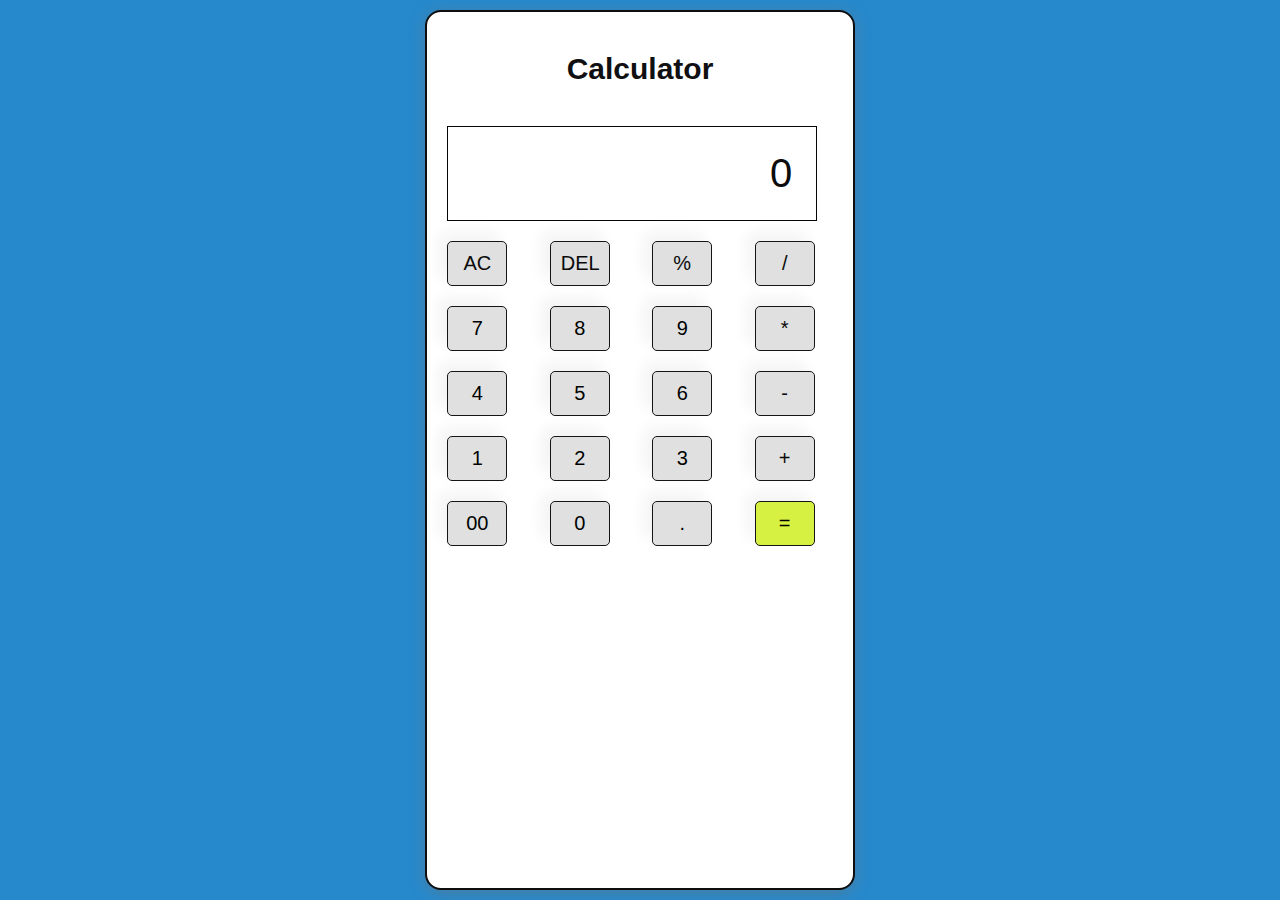
<file: index.html>
<!DOCTYPE html>
<html lang="en">
<head>
  <meta charset="UTF-8">
  <meta name="viewport" content="width=device-width, initial-scale=1.0">
  <title>Basic Calculator</title>
  <link rel="stylesheet" href="style.css"> 
</head>
<body>
  <div class="calculator">
    <div class="name">
      <p>Calculator</p>
    </div>
    <input type="text" placeholder="0" id="inputBox">
    <div>
        <button class="operator">AC</button>
        <button class="operator">DEL</button>
        <button class="operator">%</button>
        <button class="operator">/</button> 
    </div>
    <div>
        <button>7</button>
        <button>8</button>
        <button>9</button>
        <button class="operator">*</button> 
    </div>
    <div>
        <button>4</button>
        <button>5</button>
        <button>6</button>
        <button class="operator">-</button> 
    </div>
    <div>
        <button>1</button>
        <button>2</button>
        <button>3</button>
        <button class="operator">+</button> 
    </div>
    <div>
        <button>00</button>
        <button>0</button>
        <button>.</button>
        <button class="equalBtn">=</button> 
    </div>
  </div>
  <script src="script.js"></script>
</body>
</html>
</file>
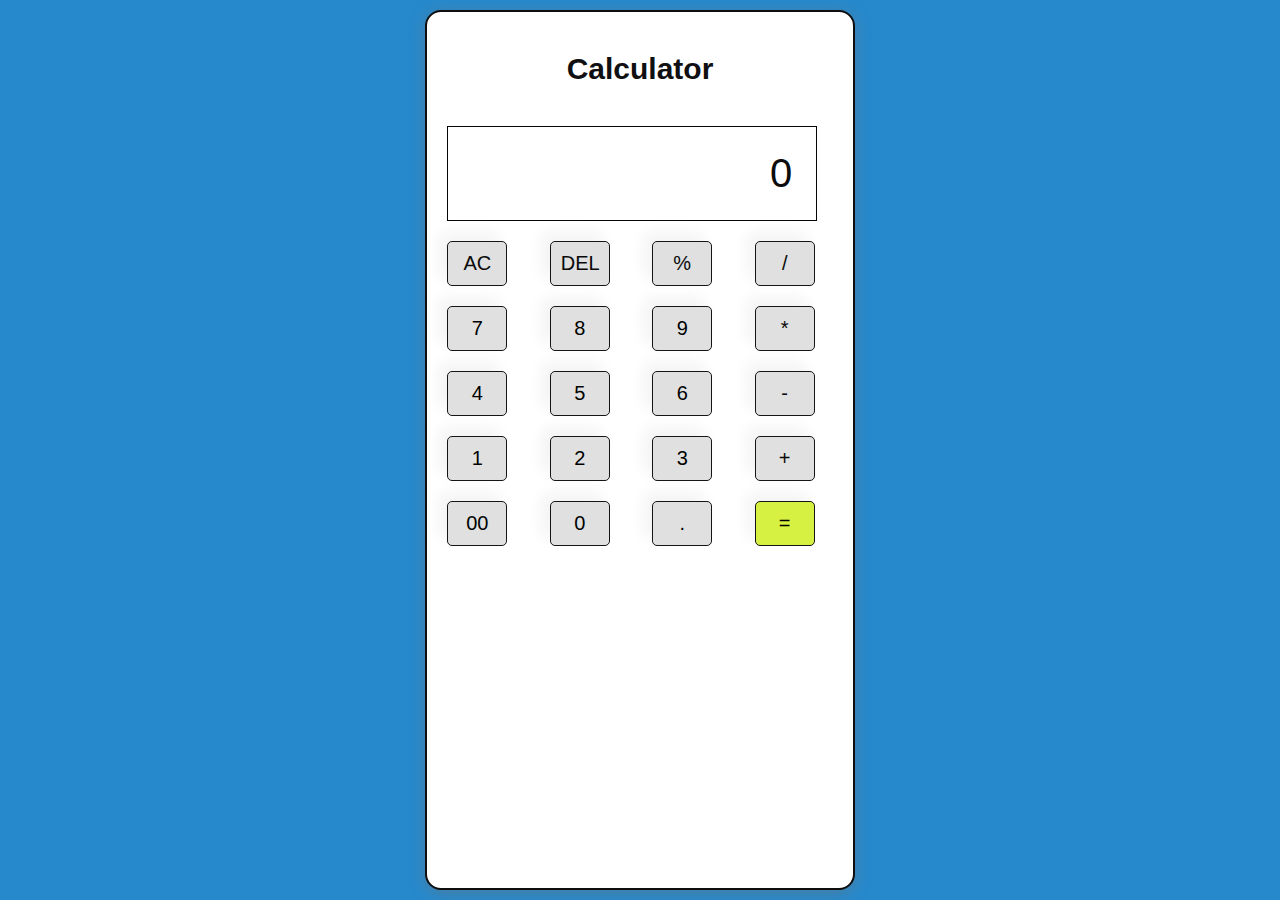
<file: CALCULATOR/index.html>
<!DOCTYPE html>
<html lang="en">
<head>
  <meta charset="UTF-8">
  <meta name="viewport" content="width=device-width, initial-scale=1.0">
  <title>Basic Calculator</title>
  <link rel="stylesheet" href="style.css"> 
</head>
<body>
  <div class="calculator">
    <div class="name">
      <p>Calculator</p>
    </div>
    <input type="text" placeholder="0" id="inputBox">
    <div>
        <button class="operator">AC</button>
        <button class="operator">DEL</button>
        <button class="operator">%</button>
        <button class="operator">/</button> 
    </div>
    <div>
        <button>7</button>
        <button>8</button>
        <button>9</button>
        <button class="operator">*</button> 
    </div>
    <div>
        <button>4</button>
        <button>5</button>
        <button>6</button>
        <button class="operator">-</button> 
    </div>
    <div>
        <button>1</button>
        <button>2</button>
        <button>3</button>
        <button class="operator">+</button> 
    </div>
    <div>
        <button>00</button>
        <button>0</button>
        <button>.</button>
        <button class="equalBtn">=</button> 
    </div>
  </div>
  <script src="script.js"></script>
</body>
</html>
</file>
<file: style.css>
.calculator {
    margin: 10px;
    padding: 0;
    box-sizing: border-box;
    
  }
  
  body{
    display: flex;
    justify-content: center;
    align-items: right;
    height: 100vh;
    margin: 0;
    background-color: #2689cc;
    font-family: Arial, sans-serif;
  }
  
  .calculator{
    border: 2px solid #0d0e0d;
    padding: 10px;
    border-radius: 16px;
    background: #ffffff;
    box-shadow: 0px 3px 15px rgba(113, 115, 119, 0.5);
  }
  .calculator .name{
    display: flex;
    justify-content: center;
    font-size: 30px;
    font-weight: 600;
    color: #100f11;
  
  }
  
  input{
    width: 320px;
    border: 1px solid #060705;
    padding: 24px;
    margin: 10px;
    background: transparent;
    box-shadow: 0px 3px 15px rgbs(84, 84, 84, 0.1);
    font-size: 40px;
    text-align: right;
    cursor: pointer;
    color: #030303;
  }
  
  input::placeholder{
    color: #0b0c0b;
  }
  button{
    padding: 10px;
    border: none;
    width: 60px;
    margin: 10px 28px 10px 10px;
    border-radius: 5px;
    background-color: #08110821;
    border:1px solid #151516;
    font-size: 20px;
    box-shadow: -8px -8px 15px rgba(58, 33, 33, 0.055);
    cursor: pointer;
    transition: background-color 0.3s;
  }
  
  .equalBtn{
    background-color: #d7f142;
  }
  .operator{
    color: #09090a;
  }
</file>
<file: CALCULATOR/style.css>
.calculator {
    margin: 10px;
    padding: 0;
    box-sizing: border-box;
    
  }
  
  body{
    display: flex;
    justify-content: center;
    align-items: right;
    height: 100vh;
    margin: 0;
    background-color: #2689cc;
    font-family: Arial, sans-serif;
  }
  
  .calculator{
    border: 2px solid #0d0e0d;
    padding: 10px;
    border-radius: 16px;
    background: #ffffff;
    box-shadow: 0px 3px 15px rgba(113, 115, 119, 0.5);
  }
  .calculator .name{
    display: flex;
    justify-content: center;
    font-size: 30px;
    font-weight: 600;
    color: #100f11;
  
  }
  
  input{
    width: 320px;
    border: 1px solid #060705;
    padding: 24px;
    margin: 10px;
    background: transparent;
    box-shadow: 0px 3px 15px rgbs(84, 84, 84, 0.1);
    font-size: 40px;
    text-align: right;
    cursor: pointer;
    color: #030303;
  }
  
  input::placeholder{
    color: #0b0c0b;
  }
  button{
    padding: 10px;
    border: none;
    width: 60px;
    margin: 10px 28px 10px 10px;
    border-radius: 5px;
    background-color: #08110821;
    border:1px solid #151516;
    font-size: 20px;
    box-shadow: -8px -8px 15px rgba(58, 33, 33, 0.055);
    cursor: pointer;
    transition: background-color 0.3s;
  }
  
  .equalBtn{
    background-color: #d7f142;
  }
  .operator{
    color: #09090a;
  }
</file>
